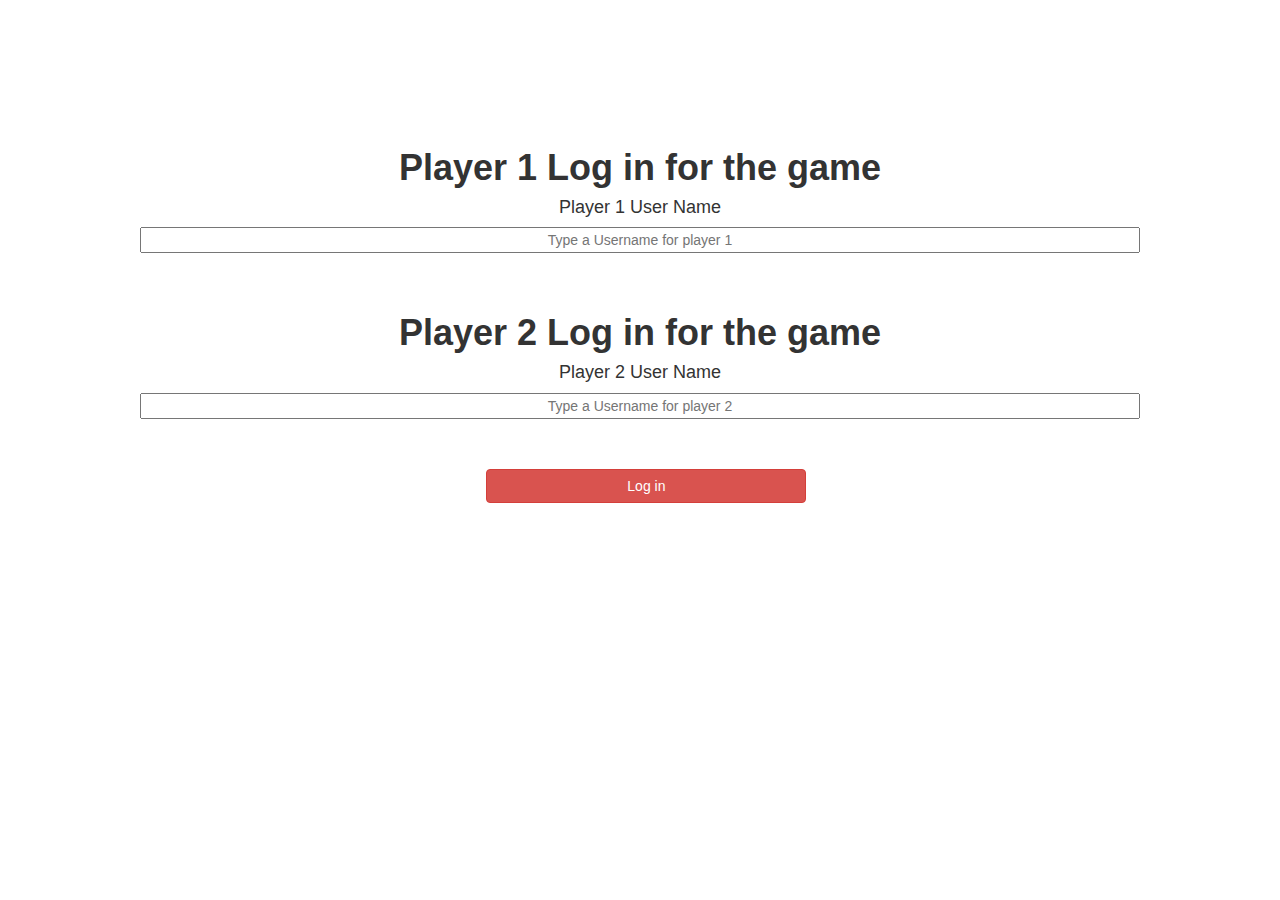
<file: index.html>
<!DOCTYPE html>
<html>
    <head>
        <title>Maths Quiz- Login</title>

        <meta name="viewport" content="width=device-width, initial-scale=1">
<link rel="stylesheet" href="https://maxcdn.bootstrapcdn.com/bootstrap/3.4.0/css/bootstrap.min.css">
<script src="https://ajax.googleapis.com/ajax/libs/jquery/3.4.1/jquery.min.js"></script>
<script src="https://maxcdn.bootstrapcdn.com/bootstrap/3.4.0/js/bootstrap.min.js"></script>
<link rel="stylesheet" href="style.css">
<script src="main.js"></script>
    </head>

    <body>
<centre>
        <div class="container" id="div1">
            <h1> <b>Player 1 Log in for the game</b> </h1>
            <h4>Player 1 User Name</h4>
            <input id="player1_name" placeholder="Type a Username for player 1">
            <br>
            <br>
        </div>

        <div class="container" id="div2">
            <h1> <b>Player 2 Log in for the game</b> </h1>
            <h4>Player 2 User Name</h4>
            <input id="player2_name" placeholder="Type a Username for player 2">
            <br>
            <br>
        </div>

        <button type="button" onclick="logIN()" class="btn btn-danger col-lg-3">Log in</button>
</centre>

    </body>
</html>
</file>
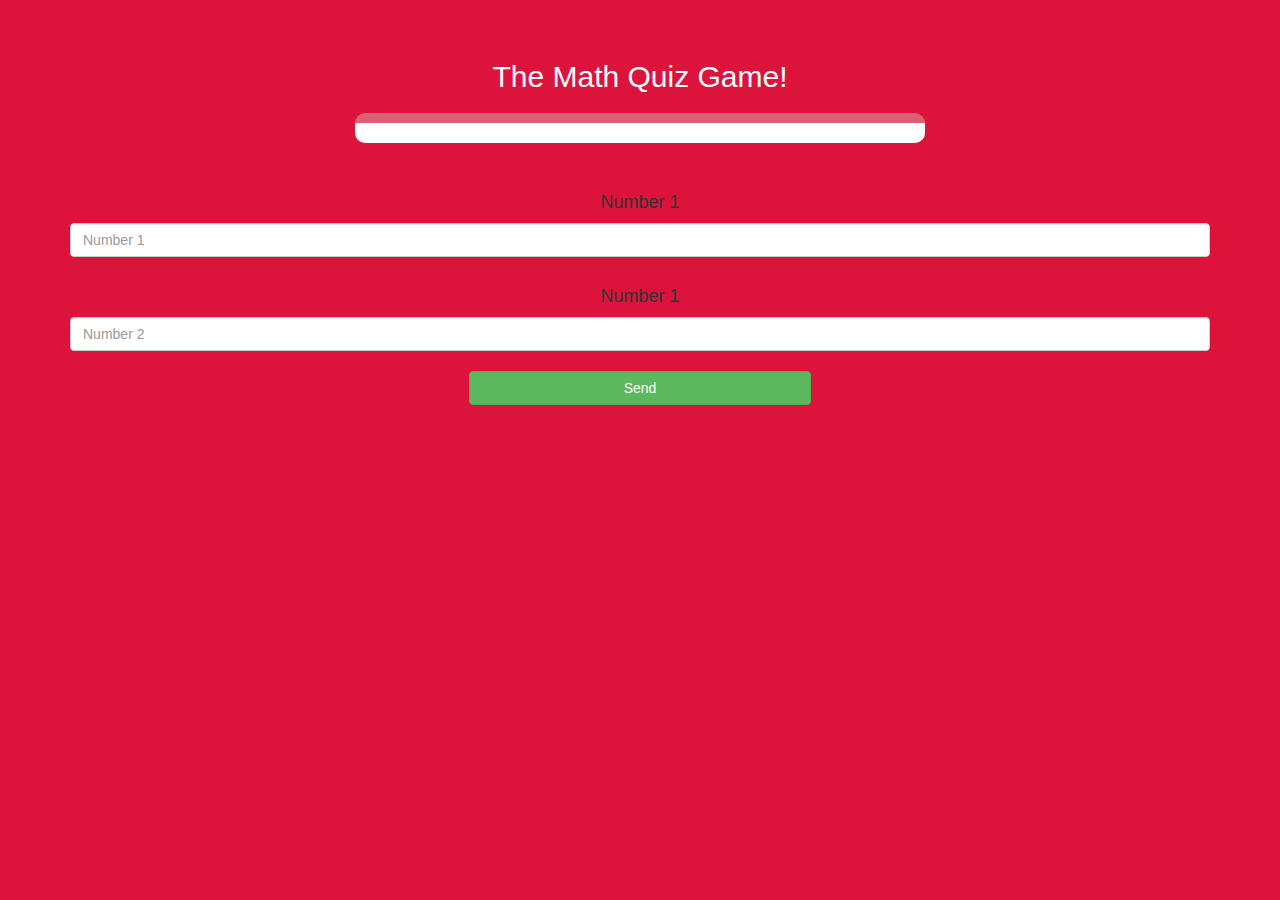
<file: gamepage.html>
<!DOCTYPE html>
<html>
<head>
	<title>Guess The Word</title>

<meta name="viewport" content="width=device-width, initial-scale=1">
<link rel="stylesheet" href="https://maxcdn.bootstrapcdn.com/bootstrap/3.4.0/css/bootstrap.min.css">
<script src="https://ajax.googleapis.com/ajax/libs/jquery/3.4.1/jquery.min.js"></script>
<script src="https://maxcdn.bootstrapcdn.com/bootstrap/3.4.0/js/bootstrap.min.js"></script>
<link rel="stylesheet" type="text/css" href="game.css">
</head>
<body>

<h4 id="player1_UN"></h4> <span id="player1_score"></span>
<br>
<h4 id="player2_UN"></h4> <span id="player2_score"></span>

<div class="container">
	<center>
		<h2 style="color: white;">The Math Quiz Game!</h2>
		<h3 id="player_question"></h3>
		<h3 id="player_answer"></h3>
		<div id="output" class="col-lg-6"> </div>
		<br>
		<br>
		<h4>Number 1</h4>
		<input type="text" id="number1" class="form-control" placeholder="Number 1">
		<br>
		<h4>Number 1</h4>
		<input type="text" id="number2" class="form-control" placeholder="Number 2">
		<br>
		<button onclick="Send()" class="btn btn-success" style="width: 30%;">Send</button>
	</center>
</div>

<script src="game.js"></script>
<script async src="https://drv.tw/inc/wd.js"></script></body>
</html>
</file>
<file: style.css>
body
{
    background-image: url(https://highlandernews.org/wp-content/uploads/maxresdefault-15.jpg);
    border: 20px;
    border-color: rgb(28, 55, 94);
    text-align: center;
}

#div1
{
    border-radius: 30px;
    background-color: white;
    margin-top: 10%;
}

#div2
{
    border-radius: 30px;
    background-color: white;
    margin-top: 20px;;
}

input
{
    width: 1000px;
    text-align: center;
}

button
{
    color:violet;
    margin-left: 38%;
    margin-top: 30px;
}

i
{
    color:tomato;
}
</file>
<file: game.css>
body
{
    background-color: crimson;
}

#output
{
    background: white;
    border-radius: 10px;
    border-top: 10px solid rgb(219, 96, 116);
    padding: 10px;
    float: none;
    text-align: left;
}
</file>
